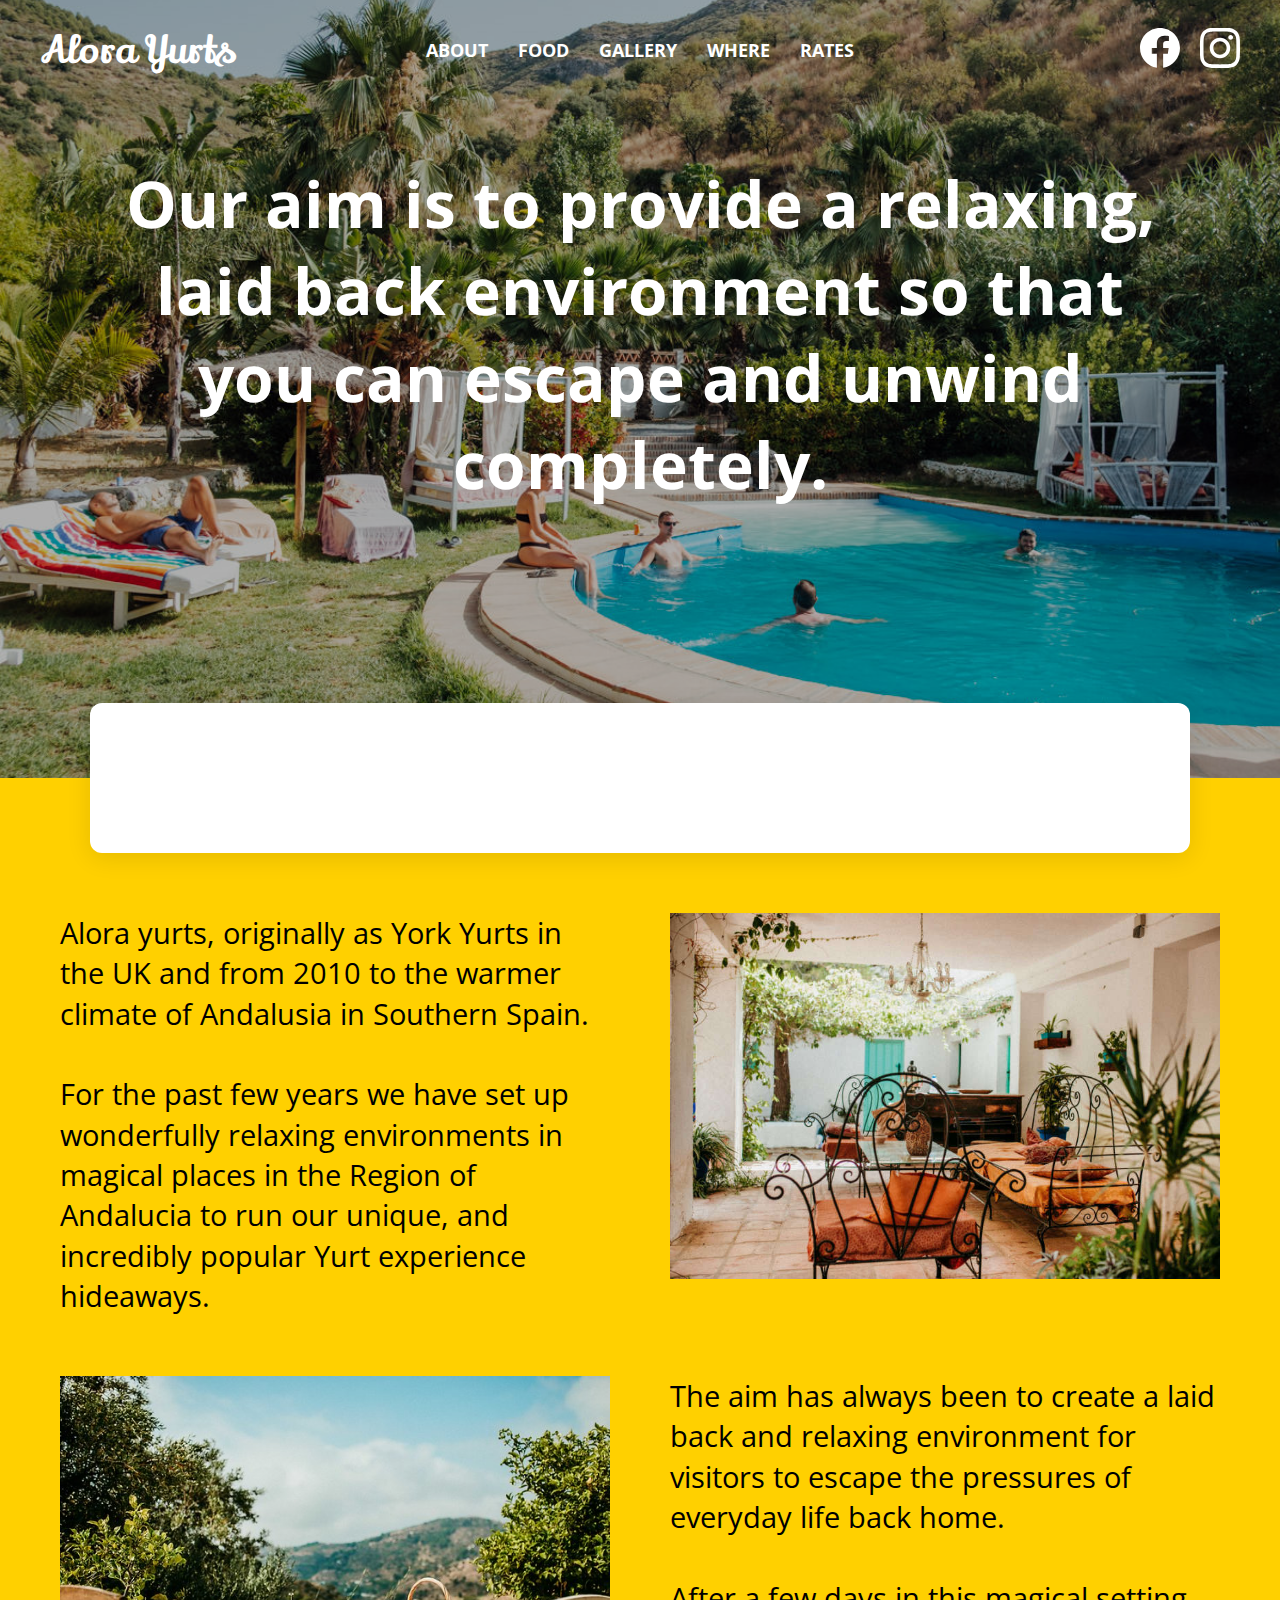
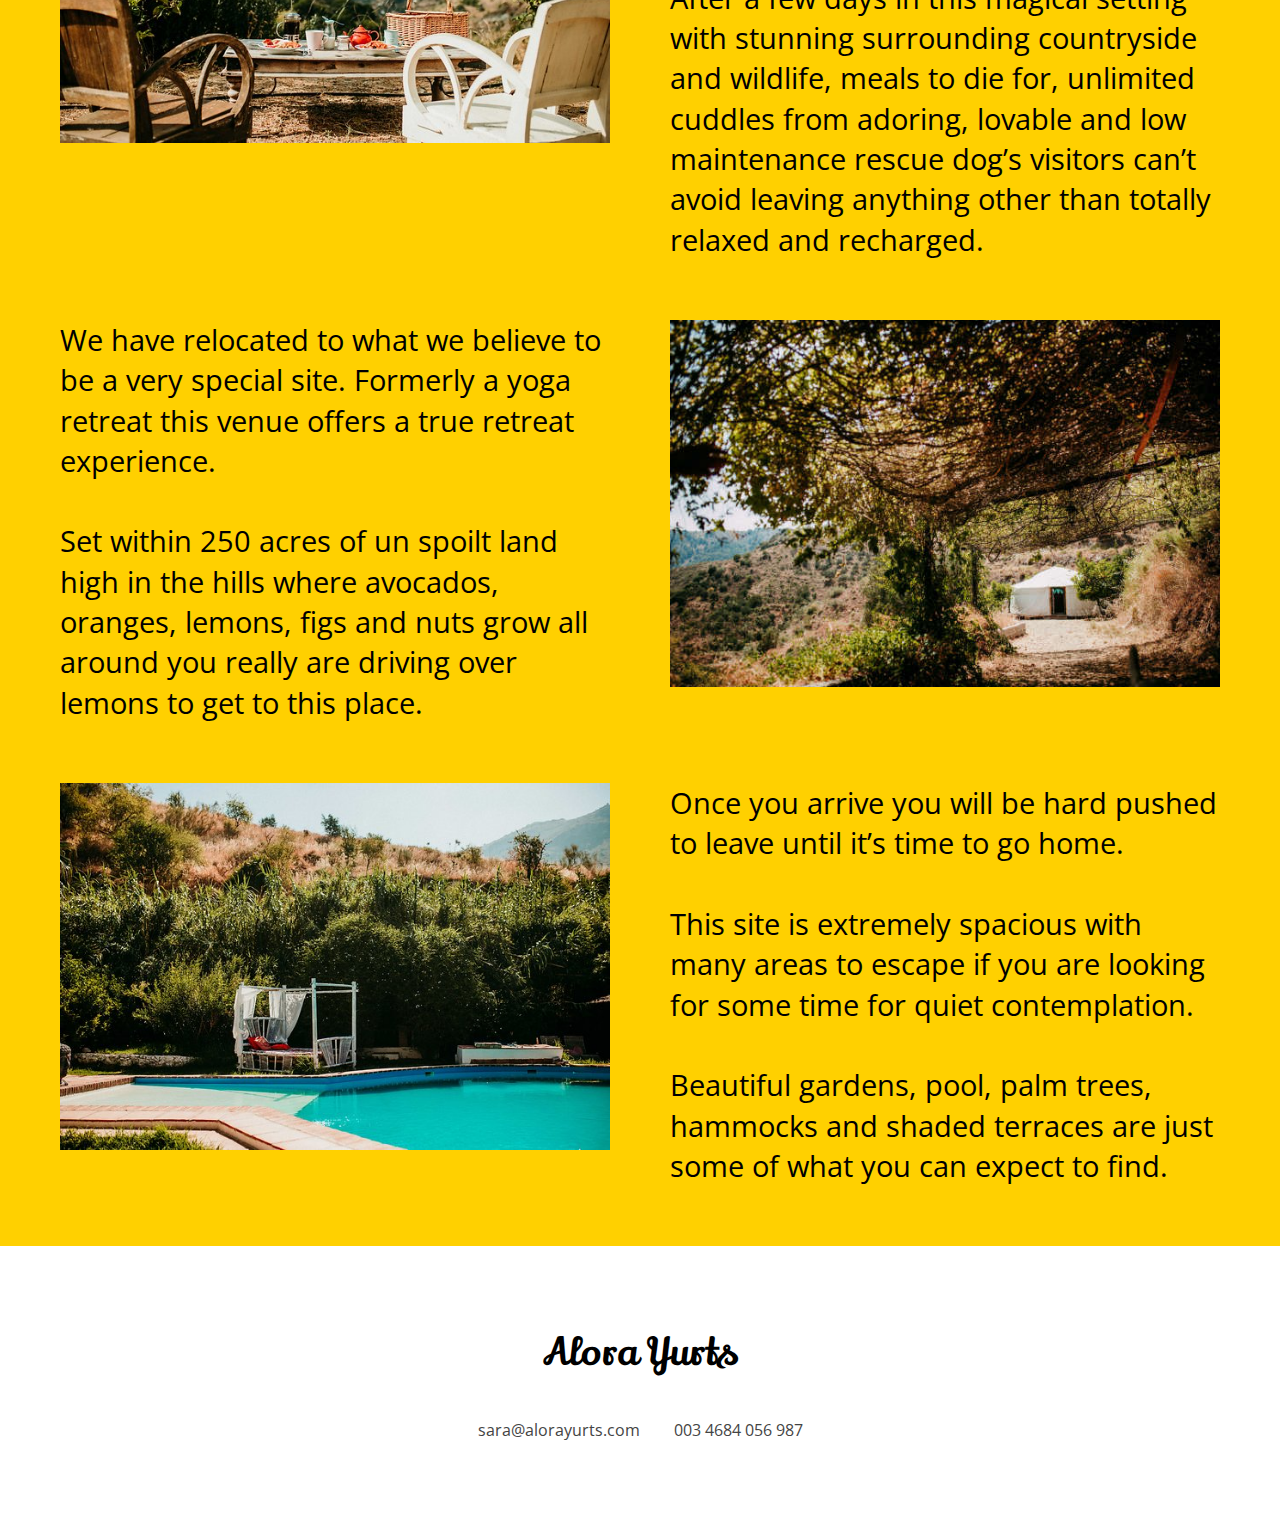
<file: index.html>
<!doctype html>
<html lang="en">
  <head>
    <meta charset="utf-8">
    <meta name="viewport" content="width=device-width, initial-scale=1">
    <title></title>
    <link rel="stylesheet" href="https://fonts.googleapis.com/css?family=Open+Sans:300,400,700|Lily+Script+One">
    <link rel="stylesheet" href="assets/sass/main.css">
  </head>
  <body>
    <div id="sidebar" class="mobile-sidebar">
      <div class="close"></div>
      <a href="/about/">ABOUT</a>
      <a href="/food/">FOOD</a>
      <a href="/gallery/">GALLERY</a>
      <a href="/where/">WHERE</a>
      <a href="/rates/">RATES</a>
    </div>
    <header>
      <div class="logo">
        Alora Yurts
      </div>
      <nav>
        <a href="/about/">ABOUT</a>
        <a href="/food/">FOOD</a>
        <a href="/gallery/">GALLERY</a>
        <a href="/where/">WHERE</a>
        <a href="/rates/">RATES</a>
      </nav>
      <div class="social">
        <div class="icons">
          <a href="/">
            <svg xmlns="http://www.w3.org/2000/svg" role="img" viewBox="0 0 24 24"><title>Facebook icon</title><path d="M23.9981 11.9991C23.9981 5.37216 18.626 0 11.9991 0C5.37216 0 0 5.37216 0 11.9991C0 17.9882 4.38789 22.9522 10.1242 23.8524V15.4676H7.07758V11.9991H10.1242V9.35553C10.1242 6.34826 11.9156 4.68714 14.6564 4.68714C15.9692 4.68714 17.3424 4.92149 17.3424 4.92149V7.87439H15.8294C14.3388 7.87439 13.8739 8.79933 13.8739 9.74824V11.9991H17.2018L16.6698 15.4676H13.8739V23.8524C19.6103 22.9522 23.9981 17.9882 23.9981 11.9991Z"/></svg>
          </a>
          <a href="/">
            <svg xmlns="http://www.w3.org/2000/svg" role="img" viewBox="0 0 24 24"><title>Instagram icon</title><path d="M12 0C8.74 0 8.333.015 7.053.072 5.775.132 4.905.333 4.14.63c-.789.306-1.459.717-2.126 1.384S.935 3.35.63 4.14C.333 4.905.131 5.775.072 7.053.012 8.333 0 8.74 0 12s.015 3.667.072 4.947c.06 1.277.261 2.148.558 2.913.306.788.717 1.459 1.384 2.126.667.666 1.336 1.079 2.126 1.384.766.296 1.636.499 2.913.558C8.333 23.988 8.74 24 12 24s3.667-.015 4.947-.072c1.277-.06 2.148-.262 2.913-.558.788-.306 1.459-.718 2.126-1.384.666-.667 1.079-1.335 1.384-2.126.296-.765.499-1.636.558-2.913.06-1.28.072-1.687.072-4.947s-.015-3.667-.072-4.947c-.06-1.277-.262-2.149-.558-2.913-.306-.789-.718-1.459-1.384-2.126C21.319 1.347 20.651.935 19.86.63c-.765-.297-1.636-.499-2.913-.558C15.667.012 15.26 0 12 0zm0 2.16c3.203 0 3.585.016 4.85.071 1.17.055 1.805.249 2.227.415.562.217.96.477 1.382.896.419.42.679.819.896 1.381.164.422.36 1.057.413 2.227.057 1.266.07 1.646.07 4.85s-.015 3.585-.074 4.85c-.061 1.17-.256 1.805-.421 2.227-.224.562-.479.96-.899 1.382-.419.419-.824.679-1.38.896-.42.164-1.065.36-2.235.413-1.274.057-1.649.07-4.859.07-3.211 0-3.586-.015-4.859-.074-1.171-.061-1.816-.256-2.236-.421-.569-.224-.96-.479-1.379-.899-.421-.419-.69-.824-.9-1.38-.165-.42-.359-1.065-.42-2.235-.045-1.26-.061-1.649-.061-4.844 0-3.196.016-3.586.061-4.861.061-1.17.255-1.814.42-2.234.21-.57.479-.96.9-1.381.419-.419.81-.689 1.379-.898.42-.166 1.051-.361 2.221-.421 1.275-.045 1.65-.06 4.859-.06l.045.03zm0 3.678c-3.405 0-6.162 2.76-6.162 6.162 0 3.405 2.76 6.162 6.162 6.162 3.405 0 6.162-2.76 6.162-6.162 0-3.405-2.76-6.162-6.162-6.162zM12 16c-2.21 0-4-1.79-4-4s1.79-4 4-4 4 1.79 4 4-1.79 4-4 4zm7.846-10.405c0 .795-.646 1.44-1.44 1.44-.795 0-1.44-.646-1.44-1.44 0-.794.646-1.439 1.44-1.439.793-.001 1.44.645 1.44 1.439z"/></svg>
          </a>
          <div id="menu" class="menuicon">
            <span></span>
            <span></span>
            <span></span>
          </div>
        </div>
      </div>
    </header>
    <div class="hero">
  <div class="background"></div>
  <h1>Our aim is to provide a relaxing, laid back environment so that you can escape and unwind completely.</h1>
</div>
<div class="availability">
  
</div>
<div class="intro">
  <div class="row">
    <div class="content">
      Alora yurts, originally as York Yurts in the UK and from 2010 
      to the warmer climate of Andalusia in Southern Spain.
      <br><br>
      For the past few years we have set up wonderfully relaxing environments 
      in magical places in the Region of Andalucia to run our unique, and 
      incredibly popular Yurt experience hideaways.
    </div>
    <div class="photos">
      <img src="assets/images/photos/seating.jpg" alt="">
    </div>
  </div>
  <div class="row">
    <div class="content">
      The aim has always been to create a laid back and relaxing environment 
      for visitors to escape the pressures of everyday life back home. 
      <br><br>
      After a few days in this magical setting with stunning surrounding 
      countryside and wildlife, meals to die for, unlimited cuddles from 
      adoring, lovable and low maintenance rescue dog’s visitors can’t avoid 
      leaving anything other than totally relaxed and recharged.
    </div>
    <div class="photos">
      <img src="assets/images/photos/views-2.jpg" alt="">
    </div>
  </div>
  <div class="row">
    <div class="content">
      We have relocated to what we believe to be a very special site. 
      Formerly a yoga retreat this venue offers a true retreat experience. 
      <br><br>
      Set within 250 acres of un spoilt land high in the hills where 
      avocados, oranges, lemons, figs and nuts grow all around you really are 
      driving over lemons to get to this place. 
    </div>
    <div class="photos">
      <img src="assets/images/photos/yurt-1.jpg" alt="">
    </div>
  </div>
  <div class="row">
    <div class="content">
      Once you arrive you will be hard pushed to leave until it’s time to go home. 
      <br><br>
      This site is extremely spacious with many areas to escape if you are 
      looking for some time for quiet contemplation. 
      <br><br>
      Beautiful gardens, pool, palm trees, hammocks and shaded terraces 
      are just some of what you can expect to find.
    </div>
    <div class="photos">
      <img src="assets/images/photos/pool-2.jpg" alt="">
    </div>
  </div>
</div>
    <footer>
      <div class="logo">
        Alora Yurts
      </div>
      <nav>
        <a href="mailto:sara@alorayurts.com">sara@alorayurts.com</a>
        <a href="tel:003%204684%20056%20987">003 4684 056 987</a>
      </nav>
    </footer>
  </body>
  <script>
    (function() {
      var headerHeight = 100;
      var header = document.querySelector('header');
      var mobileMenu = document.getElementById('menu');
      var mobileSidebar = document.getElementById('sidebar');

      var scroll = function () {
        var scrollTop = window.pageYOffset || (document.documentElement || document.body.parentNode || document.body).scrollTop
        if (scrollTop > headerHeight - 20) {
          header.classList.add('fixed');
          var y = scrollTop < headerHeight * 2 ? scrollTop - headerHeight : headerHeight;
          header.style.transform = `translate3d(0,${y}%,0)`;
        } else {
          header.classList.remove('fixed');
          header.style.transform = `translate3d(0,0,0)`;
        }
      };

      var toggleMobileMenu = function () {
        mobileMenu.classList.toggle('active');
        mobileSidebar.classList.toggle('active');
        header.classList.toggle('menu-active');
      };

      document.addEventListener('click', toggleMobileMenu);
      document.addEventListener('scroll', scroll);
    })();
  </script>
</html>
</file>
<file: assets/sass/main.css>
*, *:before, *:after { box-sizing: border-box; }

body { font-family: -apple-system, BlinkMacSystemFont, 'Segoe UI', Roboto, Oxygen, Ubuntu, Cantarell, 'Open Sans', 'Helvetica Neue', sans-serif; background: #ffd000; margin: 0; }

.mobile-sidebar { position: fixed; top: 0; left: 0; right: 0; bottom: 0; padding: 60px 15px 0; background: #111; display: none; z-index: 10; }

.mobile-sidebar.active { display: block; }

@media (min-width: 720px) { .mobile-sidebar.active { display: none; } }

.mobile-sidebar a { margin-top: 15px; padding: 15px 0 10px; color: #ffd000; font-size: 1.2em; font-weight: 700; border-bottom: 2px solid rgba(255, 208, 0, 0.2); text-decoration: none; display: block; animation: 350ms menuitem ease-in-out; }

@keyframes menuitem { 0% { margin-top: 25px;
    opacity: 0; } }

header { position: absolute; top: 0; left: 0; right: 0; z-index: 1; color: #fff; height: 60px; padding: 0 15px; z-index: 11; align-items: center; display: flex; }

@media (min-width: 400px) { header { height: 100px; padding: 0 20px; } }

@media (min-width: 870px) { header { padding: 0 40px; } }

header.fixed, header.menu-active { position: fixed; top: -60px; height: 60px; background: #111; color: #ffd000; }

@media (min-width: 400px) { header.fixed, header.menu-active { top: -80px; height: 80px; } }

header.fixed nav a, header.menu-active nav a { color: #ffd000; }

header.fixed nav a:hover, header.menu-active nav a:hover { color: #fff; }

header.fixed .social .icons a svg, header.menu-active .social .icons a svg { fill: #ffd000; }

header.fixed .social .icons a svg:hover, header.menu-active .social .icons a svg:hover { fill: #fff; }

header.fixed .social .icons .menuicon span, header.menu-active .social .icons .menuicon span { background: #ffd000; }

header.fixed .social .icons .menuicon:hover span, header.menu-active .social .icons .menuicon:hover span { background: #fff; }

header.menu-active { transform: translate3d(0, 100%, 0) !important; }

header .logo { font-family: 'Lily Script One'; font-size: 1.6em; flex-grow: 1; }

@media (min-width: 400px) { header .logo { font-size: 2em; } }

@media (min-width: 720px) { header .logo { font-size: 1.6em; } }

@media (min-width: 870px) { header .logo { font-size: 1.8em; } }

@media (min-width: 1100px) { header .logo { flex-grow: unset; flex: 1; } }

@media (min-width: 1000px) { header .logo { font-size: 1.8em; } }

@media (min-width: 1100px) { header .logo { font-size: 2em; } }

@media (min-width: 1200px) { header .logo { font-size: 2.4em; } }

header nav { display: none; }

@media (min-width: 720px) { header nav { justify-content: center; display: flex; } }

@media (min-width: 1100px) { header nav { flex-grow: 1; } }

header nav a { padding: 0 10px; font-size: 1em; font-weight: 700; text-decoration: none; color: #fff; }

@media (min-width: 870px) { header nav a { padding: 0 15px; font-size: 1.1em; } }

header .social { display: flex; }

@media (min-width: 1100px) { header .social { flex: 1; justify-content: flex-end; } }

header .social .icons { display: flex; }

header .social .icons a, header .social .icons .menuicon { flex: 1; margin-left: 20px; text-decoration: none; }

header .social .icons a svg, header .social .icons .menuicon svg { width: 40px; fill: #fff; }

header .social .icons a { display: none; }

@media (min-width: 400px) { header .social .icons a { display: block; } }

header .social .icons .menuicon { position: relative; width: 30px; height: 30px; cursor: pointer; justify-content: center; flex-direction: column; display: flex; }

@media (min-width: 400px) { header .social .icons .menuicon { width: 40px; height: 40px; } }

@media (min-width: 720px) { header .social .icons .menuicon { display: none; } }

header .social .icons .menuicon span { margin: 4px 0; width: 100%; height: 4px; background: #fff; display: block; }

header .social .icons .menuicon.active:before, header .social .icons .menuicon.active:after { position: absolute; margin: auto; top: 0; left: 0; right: 0; bottom: 0; width: 30px; height: 2px; transform: rotate(45deg); background: #ffd000; content: ''; }

header .social .icons .menuicon.active:after { transform: rotate(-45deg); }

header .social .icons .menuicon.active span { opacity: 0; }

.hero { position: relative; width: 100%; background: #666; overflow: hidden; z-index: 0; }

.hero .background { position: absolute; top: 0; left: 0; right: 0; bottom: -80px; background: url("../images/photos/pool.jpg") 50% 60%/cover no-repeat; filter: brightness(0.7); }

@media (min-width: 515px) { .hero .background { bottom: 0; } }

.hero h1 { position: relative; margin: auto; width: 100%; max-width: 290px; padding: 80px 0px 120px; font-size: 1em; line-height: 1.7em; text-align: center; color: #fff; }

@media (min-width: 370px) { .hero h1 { max-width: 370px; padding: 80px 30px 180px; font-size: 2em; line-height: unset; } }

@media (min-width: 400px) { .hero h1 { padding-top: 120px; } }

@media (min-width: 515px) { .hero h1 { max-width: 480px; padding: 120px 0; font-size: 1.8em; } }

@media (min-width: 620px) { .hero h1 { max-width: 600px; padding: 150px 0; font-size: 2.2em; } }

@media (min-width: 860px) { .hero h1 { max-width: 850px; padding: 200px 0; font-size: 3em; } }

@media (min-width: 1150px) { .hero h1 { max-width: 1100px; padding: 160px 0 270px; font-size: 4em; } }

.availability { position: relative; margin: -75px auto 0; background: #fff; height: 150px; width: 1100px; border-radius: 12px; box-shadow: 0 5px 25px rgba(0, 0, 0, 0.1); }

.intro .row { margin: auto; max-width: 1400px; padding: 20px 20px 0; }

@media (min-width: 500px) { .intro .row { padding: 60px 60px 0; display: flex; } }

@media (min-width: 500px) { .intro .row:last-child { padding-bottom: 60px; } }

.intro .row:nth-child(even) { flex-direction: row-reverse; }

.intro .row:nth-child(even) .content { padding-right: unset; }

@media (min-width: 500px) { .intro .row:nth-child(even) .content { padding-left: 60px; } }

.intro .row .content { font-size: 1.2em; line-height: 1.4em; align-items: center; display: flex; flex: 1; }

@media (min-width: 500px) { .intro .row .content { font-size: 1.8em; padding-right: 60px; } }

.intro .row .photos { flex: 1; margin: 20px 0 0; }

@media (min-width: 500px) { .intro .row .photos { margin: 0; } }

.intro .row .photos img { width: 100%; display: block; }

footer { padding: 80px 0; text-align: center; background: #fff; }

footer .logo { font-family: 'Lily Script One'; font-size: 2.4em; padding-bottom: 40px; }

footer nav { text-align: center; }

footer nav a { text-decoration: none; padding: 15px; color: #444; }

/*# sourceMappingURL=main.css.map */
</file>
